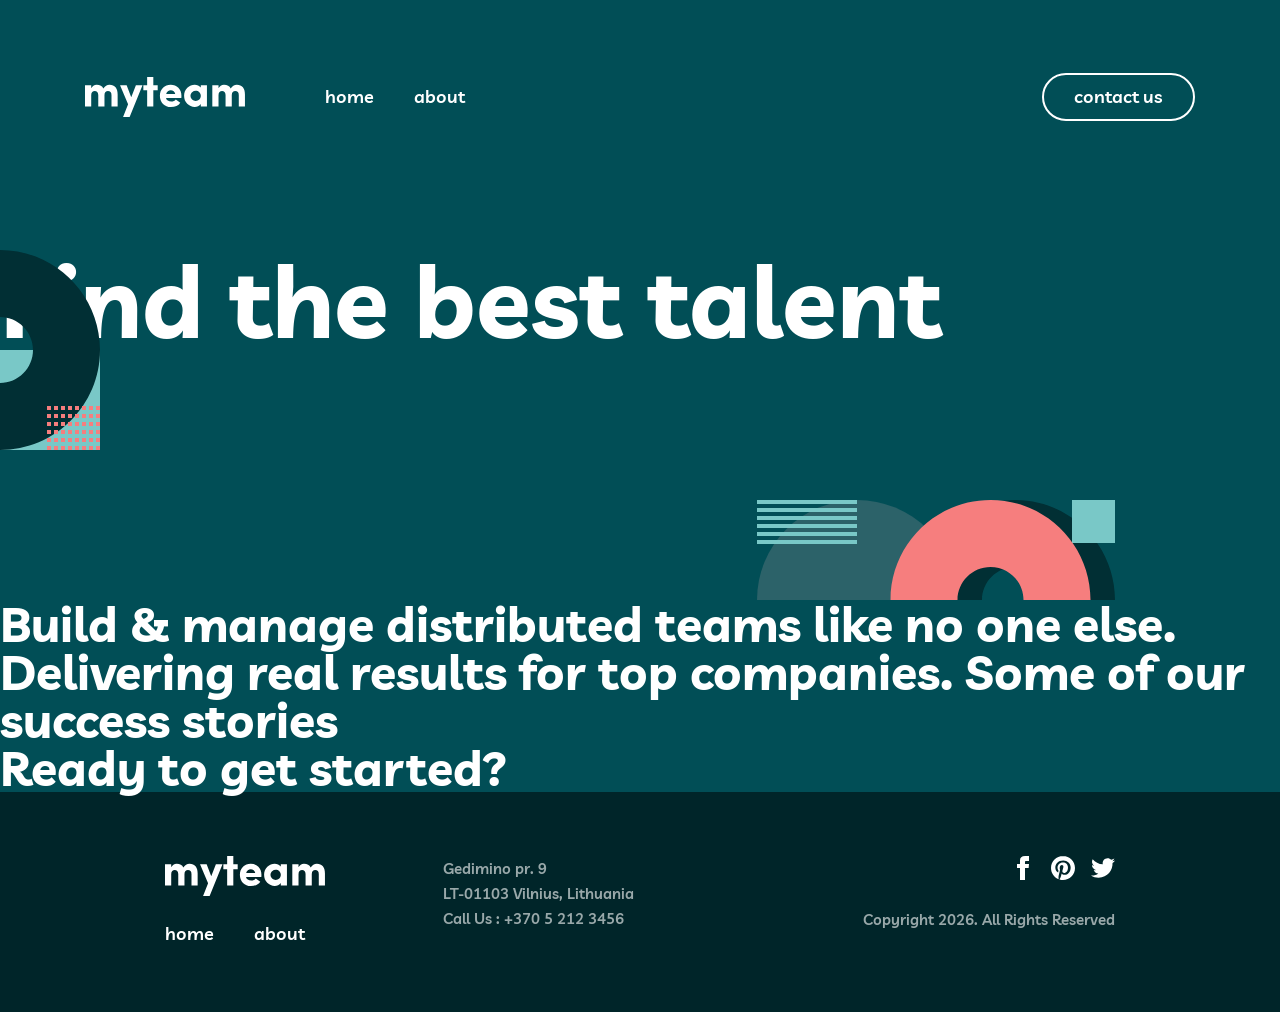
<file: index.html>
<!DOCTYPE html>
<html lang="en">
<head>
    <meta charset="UTF-8">
    <meta name="viewport" content="width=device-width, initial-scale=1.0">
    <title>Home</title>
    <link rel="preconnect" href="https://fonts.googleapis.com">
    <link rel="preconnect" href="https://fonts.gstatic.com" crossorigin>
    <link rel="stylesheet" href="https://fonts.googleapis.com/css2?family=Livvic:ital,wght@0,500;0,600;0,700;1,500;1,600;1,700&display=swap">
    <link rel="stylesheet" href="./CSS/variables.css">
    <link rel="stylesheet" href="./CSS/global.css">
    <link rel="stylesheet" href="./CSS/home.css">
    <script src="./js/main.js" defer></script>
</head>
<body>
    <!-- Global header -->
    <header>
        <nav class="navigation" aria-label="Main">
            <img class="logo" src="./assets/icons/logo.svg" alt="website logo 'myteam'">
            <ul class="links">
                <li><a href="./index.html" aria-current="page">home</a></li>
                <li><a href="./about.html">about</a></li>
            </ul>
            <a class="contact-link" href="./contacts.html">contact us</a>
        </nav>
    </header>

    <main>
        <!-- Hero section -->
         <section class="hero">
            <h1>Find the best talent</h1>
            <!-- Description text and decorative elements needed -->
         </section>

         <!-- Features section -->
         <section class="features">
            <h2>Build &amp; manage distributed teams like no one else.</h2>
            <!-- Needs 3 feature cards to be added and icons, decorative elements -->
         </section>

         <!-- Testimonials section -->
         <section class="testimonials">
            <h2>Delivering real results for top companies. Some of our success stories</h2>
            <!-- Need to add 3 testimonials with quote, positions, images and decorative elements. Update h2 based on figma -->
         </section>

         <section class="cta">
            <h2>Ready to get started?</h2>
            <!-- Contact Us link, decorative elements needed -->
         </section>
    </main>

    <!-- Global footer -->
    <site-footer></site-footer>
</body>
</html>
</file>
<file: CSS/variables.css>
:root {
    /* Primary colors */
    --midnight-green: rgb(1, 78, 86);
    --light-coral: rgb(246, 126, 126);
    --white: rgb(255, 255, 255);

    /* Secondary colors */
    --rapture-blue: rgb(121, 200, 199);
    --police-blue: rgb(44, 98, 105);
    --deep-jungle-green: rgb(0, 64, 71);
    --sacramento-state-green: rgb(1, 47, 52);
    --dark-green: rgb(0, 37, 41);

    /* Font family */
    --font-family: "Livvic", system-ui, -apple-system, "Segoe UI", Roboto, Helvetica, Arial, sans-serif;

    /* Font weight */
    --font-weight-medium: 500;
    --font-weight-semibold: 600;
    --font-weight-bold: 700;

    /* Font sizes */
    --font-size-h1-large: 100px;
    --font-size-h1-small: 64px;
    --font-size-h2: 48px;
    --font-size-h3: 18px;
    --font-size-body1: 18px;
    --font-size-body2: 15px;

    /* Line heights */
    --line-height-h1-large: 100px;
    --line-height-h1-small: 56px;
    --line-height-h2: 48px;
    --line-height-h3: 28px;
    --line-height-body1: 28px;
    --line-height-body2: 25px;
}
</file>
<file: CSS/global.css>
/* CSS reset */
*, *::before, *::after {
    box-sizing: border-box;
    margin: 0;
    padding: 0;
}

/* Base global styles */
body {
    font-family: var(--font-family);
    font-size: var(--font-size-body1);
    font-weight: var(--font-weight-semibold);
    line-height: var(--line-height-body1);
    background-color: var(--midnight-green);
    color: var(--white);
}

.navigation {
    max-width: 69.375rem;
    display: flex;
    align-items: center;
    margin-top: 4.56rem;
    margin-inline: auto;
}

.logo {
    width: 10rem;
    height: 2.5rem;
    margin-right: 5rem;
}

.navigation .links {
    display: inline-flex;
    height: 1.75rem;
    justify-content: center;
    align-items: center;
    gap: 2.5rem;
    list-style-type: none;
}

.navigation a {
    text-decoration: none;
    color: var(--white);
}

.navigation .contact-link {
    border-radius: 1.5rem;
    border: 2px solid var(--white);
    width: 9.5625rem;
    height: 3rem;
    display: flex;
    align-items: center;
    justify-content: center;
    margin-left: auto;
}

.navigation .contact-link:hover {
    background-color: var(--white);
    color: var(--dark-green);
}

.navigation .links a:hover {
    color: var(--light-coral);
}
/* Base typography */
h1, h2, h3 {
    font-family: var(--font-family);
    font-weight: var(--font-weight-bold);
}

h1 {
    font-size: var(--font-size-h1-large);
    line-height: var(--line-height-h1-large);
}

h2 {
    font-size: var(--font-size-h2);
    line-height: var(--line-height-h2);
}

h3 {
    font-size: var(--font-size-h3);
    line-height: var(--line-height-h3);
}

/* Form controls don't inherit fonts by default */
button, input, textarea, select {
    font: inherit;
}

/* Global footer */
site-footer {
    display: block;
}

.footer {
    display: grid;
    grid-template-columns: auto auto 1fr;
    column-gap: 118px;
    align-items: start;
    padding: 64px 165px;
    background-color: var(--dark-green);
    font-size: var(--font-size-body2);
    line-height: var(--line-height-body2);
}

.footer a {
    color: inherit;
    text-decoration: none;
}

.footer ul {
    list-style: none;
}

.footer-logo {
    display: block;
    width: fit-content;
}

.footer-logo img {
    display: block;
}

.footer-nav-list {
    display: flex;
    gap: 40px;
    margin-top: 24px;
    font-size: var(--font-size-body1);
    line-height: var(--line-height-body1);
    text-transform: lowercase;
}

.footer-nav-link {
    transition: color 0.3s ease;
}

.footer-nav-link:hover,
.footer-nav-link:focus-visible {
    color: var(--light-coral);
}

.footer-nav-link:active {
    color: var(--rapture-blue);
}

.footer-address {
    font-style: normal;
    opacity: 0.6;
}

.footer-phone {
    transition: color 0.3s ease;
}

.footer-phone:hover,
.footer-phone:focus-visible {
    color: var(--light-coral);
}

.footer-meta {
    display: flex;
    flex-direction: column;
    align-items: flex-end;
    gap: 27px;
}

.footer-social {
    display: flex;
    align-items: center;
    gap: 16px;
}

.footer-social-link {
    display: block;
    width: 24px;
    height: 24px;
    background-color: var(--white);
    mask: center / contain no-repeat;
    -webkit-mask: center / contain no-repeat;
    transition: background-color 0.3s ease;
}

.footer-social-facebook {
    mask-image: url("../assets/icons/facebook.svg");
    -webkit-mask-image: url("../assets/icons/facebook.svg");
}

.footer-social-pinterest {
    mask-image: url("../assets/icons/pinterest.svg");
    -webkit-mask-image: url("../assets/icons/pinterest.svg");
}

.footer-social-twitter {
    height: 20px;
    mask-image: url("../assets/icons/twitter.svg");
    -webkit-mask-image: url("../assets/icons/twitter.svg");
}

.footer-social-link:hover,
.footer-social-link:focus-visible {
    background-color: var(--light-coral);
}

.footer-social-link:active {
    background-color: var(--rapture-blue);
}

.footer-copyright {
    opacity: 0.6;
}
</file>
<file: CSS/home.css>
.hero-content {
    max-width: 69.375rem;
    margin-inline: 10.31rem;
    display: grid;
    grid-template-columns: 39.6875rem 27.8125rem;
    column-gap: 1.88rem;
}

.hero-content article {
    display: flex;
    flex-direction: column;
    gap: 4.94rem;
}

.hero-content article::before {
    content: "";
    width: 3.125rem;
    height: 0.25rem;
    background-color: var(--rapture-blue);
}

.hero-content span {
    color: var(--light-coral);
}

.hero {
    margin-top: 8.06rem;
    position: relative;
    padding-bottom: 15.62rem;
    overflow: hidden;
}

.hero::before {
    content: "";
    background-image: url("../assets/icons/Group_8.svg");
    background-repeat: no-repeat;
    background-size: contain;
    width: 12.5rem;
    height: 12.5rem;
    position: absolute;
    top: 0;
    left: 0;
}

.hero::after {
    content: "";
    background-image: url("../assets/icons/Group_7.svg");
    width: 22.375rem;
    height: 12.5rem;
    position: absolute;
    right: 10.31rem;
    bottom: 0;
    background-repeat: no-repeat;
    background-position: bottom right;
}

.hero-content h1 {
    padding-right: 1rem;
}
</file>
